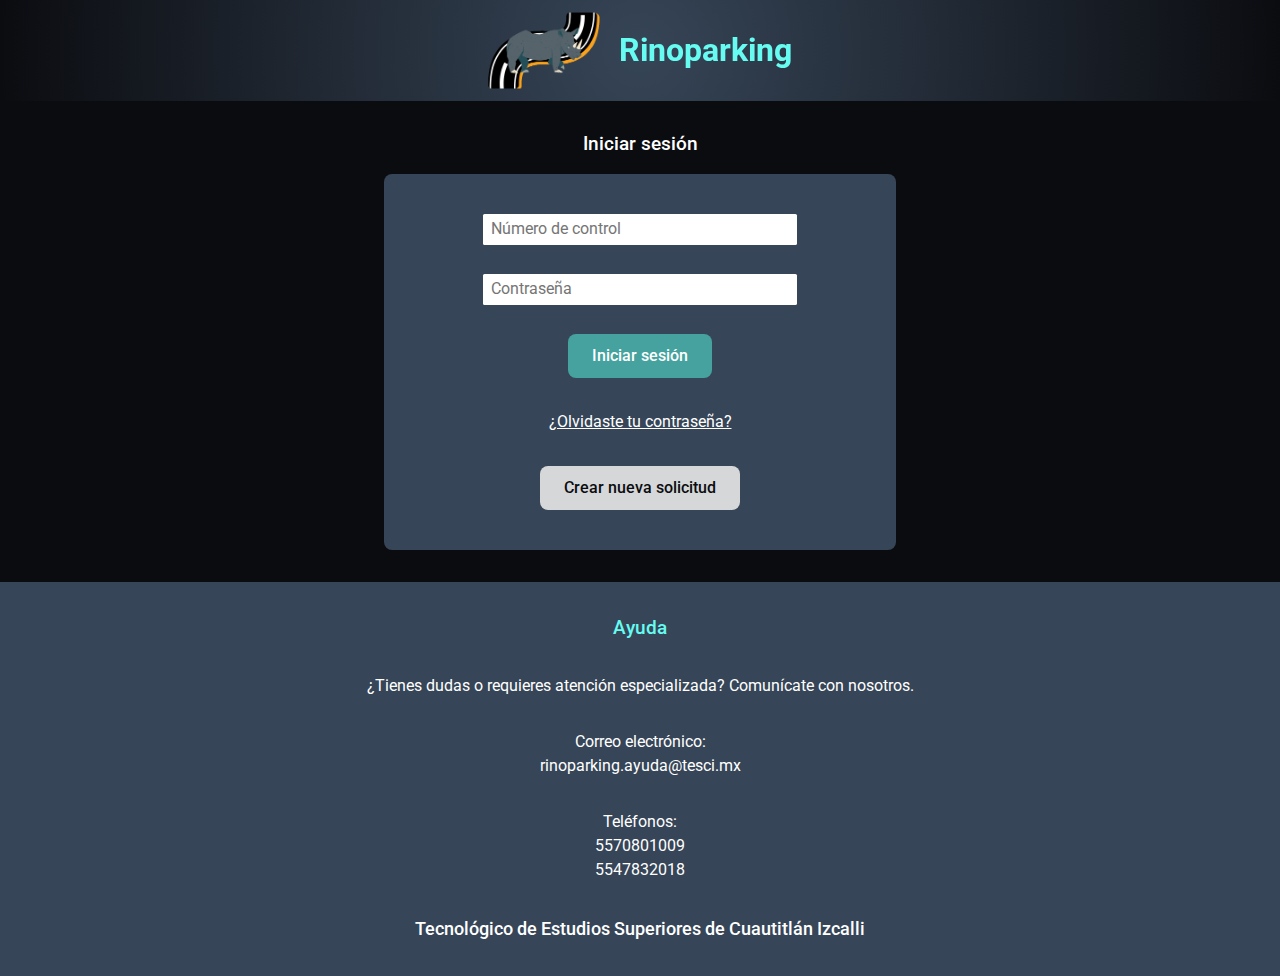
<file: index.html>
<!DOCTYPE html>
<html lang="es">
    <head>
        <meta charset="utf-8">
        <meta http-equiv="X-UA-Compatible" content="IE=edge">
        <meta name="viewport" content="width=device-width, initial-scale=1.0">
        <meta name="description" content="Sistema de registro y acceso al estacionamiento de Tecnológico de Estudios Superiores de Cuautitlán Izcalli.">
        <title>Rinoparking | Inicio</title>
        <link rel="preconnect" href="https://fonts.googleapis.com">
        <link rel="preconnect" href="https://fonts.gstatic.com" crossorigin>
        <link href="https://fonts.googleapis.com/css2?family=Roboto:wght@100;300;400;500;700&display=swap" rel="stylesheet">
        <link rel="icon" href="assets/images/icons/rinoparking-icon.ico">
        <link rel="stylesheet" href="assets/styles/normalize.css">
        <link rel="stylesheet" href="assets/styles/styles.css">
    </head>
    <body>
        <header class="header">
            <img class="rinoparking-logo" src="assets/images/rinoparking-logo-450h.png" alt="">
            <h1 class="title-1 text--center">Rinoparking</h1>
        </header>
        <main class="main">
            <h2 class="title-2 text--center">Iniciar sesión</h2>
            <div class="card">
                <form class="form">
                    <label for="control-number" hidden>Número de control</label>
                    <input class="input-text" type="text" id="control-number" name="control-number" minlength="" maxlength="9" placeholder="Número de control" required>
                    <label for="password" hidden>Contraseña</label>
                    <input class="input-text" type="password" id="password" name="password" minlength="8" maxlength="16" placeholder="Contraseña" required>
                    <button class="button button--green" type="submit" formaction="assets/webpages/status/pending.html">Iniciar sesión</button>
                </form>
                <a class="text text--link text--center" href="assets/webpages/recover-password/request.html">¿Olvidaste tu contraseña?</a>
                <a class="button-link" href="assets/webpages/account/new-request.html">Crear nueva solicitud</a>
            </div>
        </main>
        <footer class="footer">
            <h3 class="title-3 text--center">Ayuda</h3>
            <p class="text text--center">
                ¿Tienes dudas o requieres atención especializada? Comunícate con nosotros.
            </p>
            <p class="text text--center">
                Correo electrónico:<br>
                rinoparking.ayuda@tesci.mx<br>
            </p>
            <p class="text text--center">
                Teléfonos:<br>
                5570801009<br>
                5547832018
            </p>
            <p class="text text--bold text--big text--center">
                Tecnológico de Estudios Superiores de Cuautitlán Izcalli
            </p>
        </footer>
    </body>
</html>
</file>
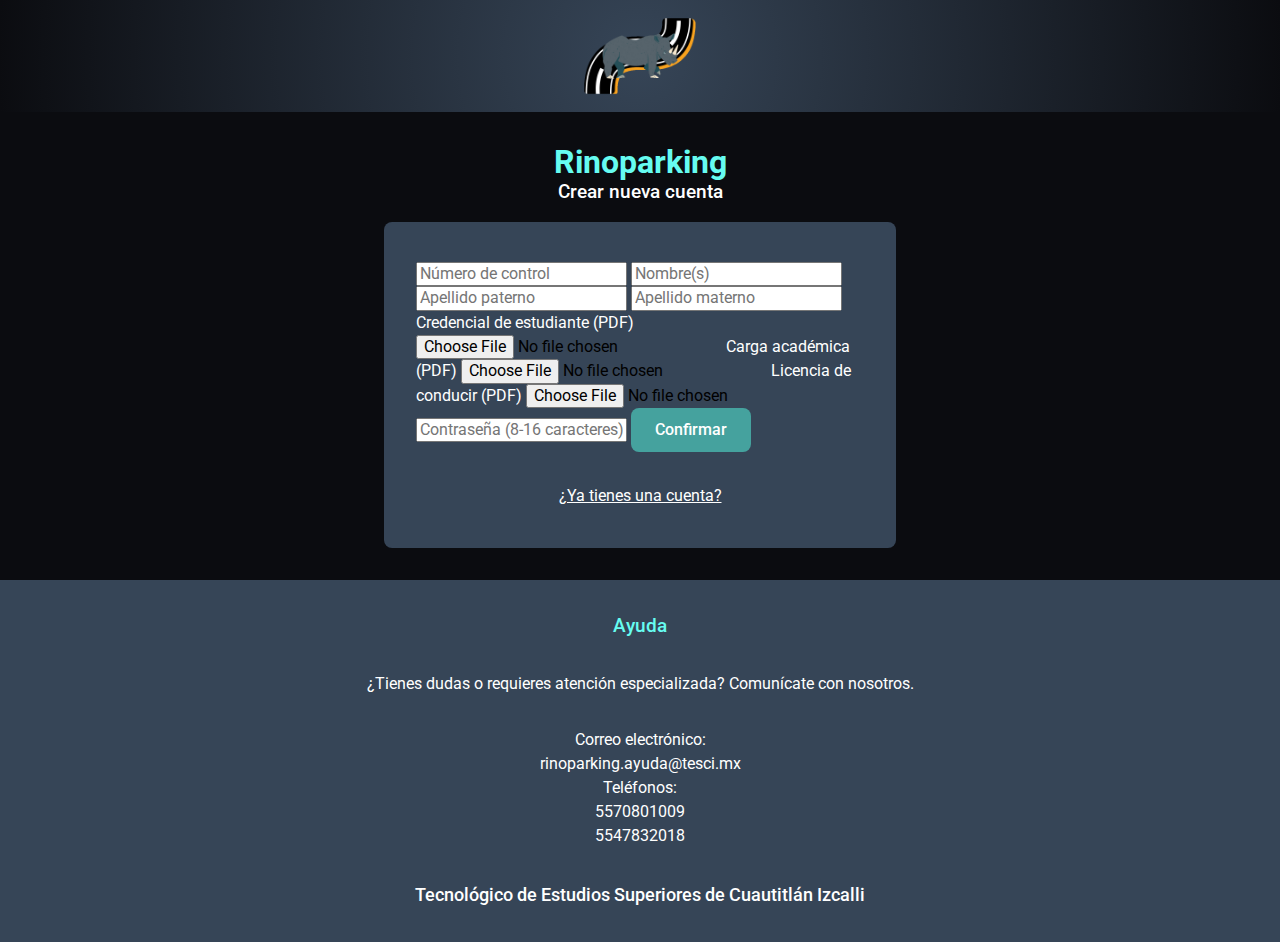
<file: assets/webpages/new-account.html>
<!DOCTYPE html>
<html lang="es">
    <head>
        <meta charset="utf-8">
        <meta http-equiv="X-UA-Compatible" content="IE=edge">
        <meta name="viewport" content="width=device-width, initial-scale=1.0">
        <meta name="description" content="Sistema de registro y acceso al estacionamiento de Tecnológico de Estudios Superiores de Cuautitlán Izcalli.">
        <title>Rinoparking | Inicio</title>
        <link rel="preconnect" href="https://fonts.googleapis.com">
        <link rel="preconnect" href="https://fonts.gstatic.com" crossorigin>
        <link href="https://fonts.googleapis.com/css2?family=Roboto:wght@100;300;400;500;700&display=swap" rel="stylesheet">
        <link rel="icon" href="../images/icons/rinoparking-icon.ico">
        <link rel="stylesheet" href="../styles/normalize.css">
        <link rel="stylesheet" href="../styles/styles.css">
    </head>
    <body>
        <header class="header">
            <img class="rinoparking-logo" src="../images/rinoparking-logo.png" alt="">
        </header>
        <main class="main">
            <h1 class="title-1">Rinoparking</h1>
            <h2 class="title-2">Crear nueva cuenta</h2>
            <div class="card">
                <form class="new-account-form">
                    <label for="control-number" hidden>Número de control</label>
                    <input class="new-account-form__control-number" type="text" id="control-number" name="control-number" minlength="" maxlength="9" placeholder="Número de control" required>
                    <label for="name" hidden>Nombre</label>
                    <input class="new-account-form__name" type="text" id="name" name="name" minlength="3" maxlength="30" placeholder="Nombre(s)" required>
                    <label for="first-last-name" hidden>Apellido paterno</label>
                    <input class="new-account-form__first-last-name" type="text" id="first-last-name" name="first-last-name" minlength="3" maxlength="30" placeholder="Apellido paterno" required>
                    <label for="second-last-name" hidden>Apellido materno</label>
                    <input class="new-account-form__second-last-name" type="text" id="second-last-name" name="second-last-name" minlength="3" maxlength="30" placeholder="Apellido materno" required>
                    <label for="student-credential" class="text text--form-label">Credencial de estudiante (PDF)</label>
                    <input class="login-form__student-credential" type="file" id="student-credential" name="student-credential" accept="application/pdf" required>
                    <label for="academic-program" class="text text--form-label">Carga académica (PDF)</label>
                    <input class="login-form__academic-program" type="file" id="academic-program" name="academic-program" accept="application/pdf" required>
                    <label for="drivers-license" class="text text--form-label">Licencia de conducir (PDF)</label>
                    <input class="login-form__drivers-license" type="file" id="drivers-license" name="drivers-license" accept="application/pdf" required>
                    <input class="login-form__password" id="password" name="password" type="password" minlength="8" maxlength="16" placeholder="Contraseña (8-16 caracteres)" required>
                    <label for="password" hidden>Contraseña (8-16 caracteres)</label>
                    <button class="button button--green" type="submit" formaction="../../index.html">Confirmar</button>
                </form>
                <a class="text text--link" href="../../index.html">¿Ya tienes una cuenta?</a>
            </div>
        </main>
        <footer class="footer">
            <h3 class="title-3">Ayuda</h3>
            <p class="text">
                ¿Tienes dudas o requieres atención especializada? Comunícate con nosotros.
            </p>
            <p class="text text--center">
                Correo electrónico:<br>
                rinoparking.ayuda@tesci.mx<br>
                Teléfonos:<br>
                5570801009<br>
                5547832018
            </p>
            <p class="text text--bold text--big">
                Tecnológico de Estudios Superiores de Cuautitlán Izcalli
            </p>
        </footer>
    </body>
</html>
</file>
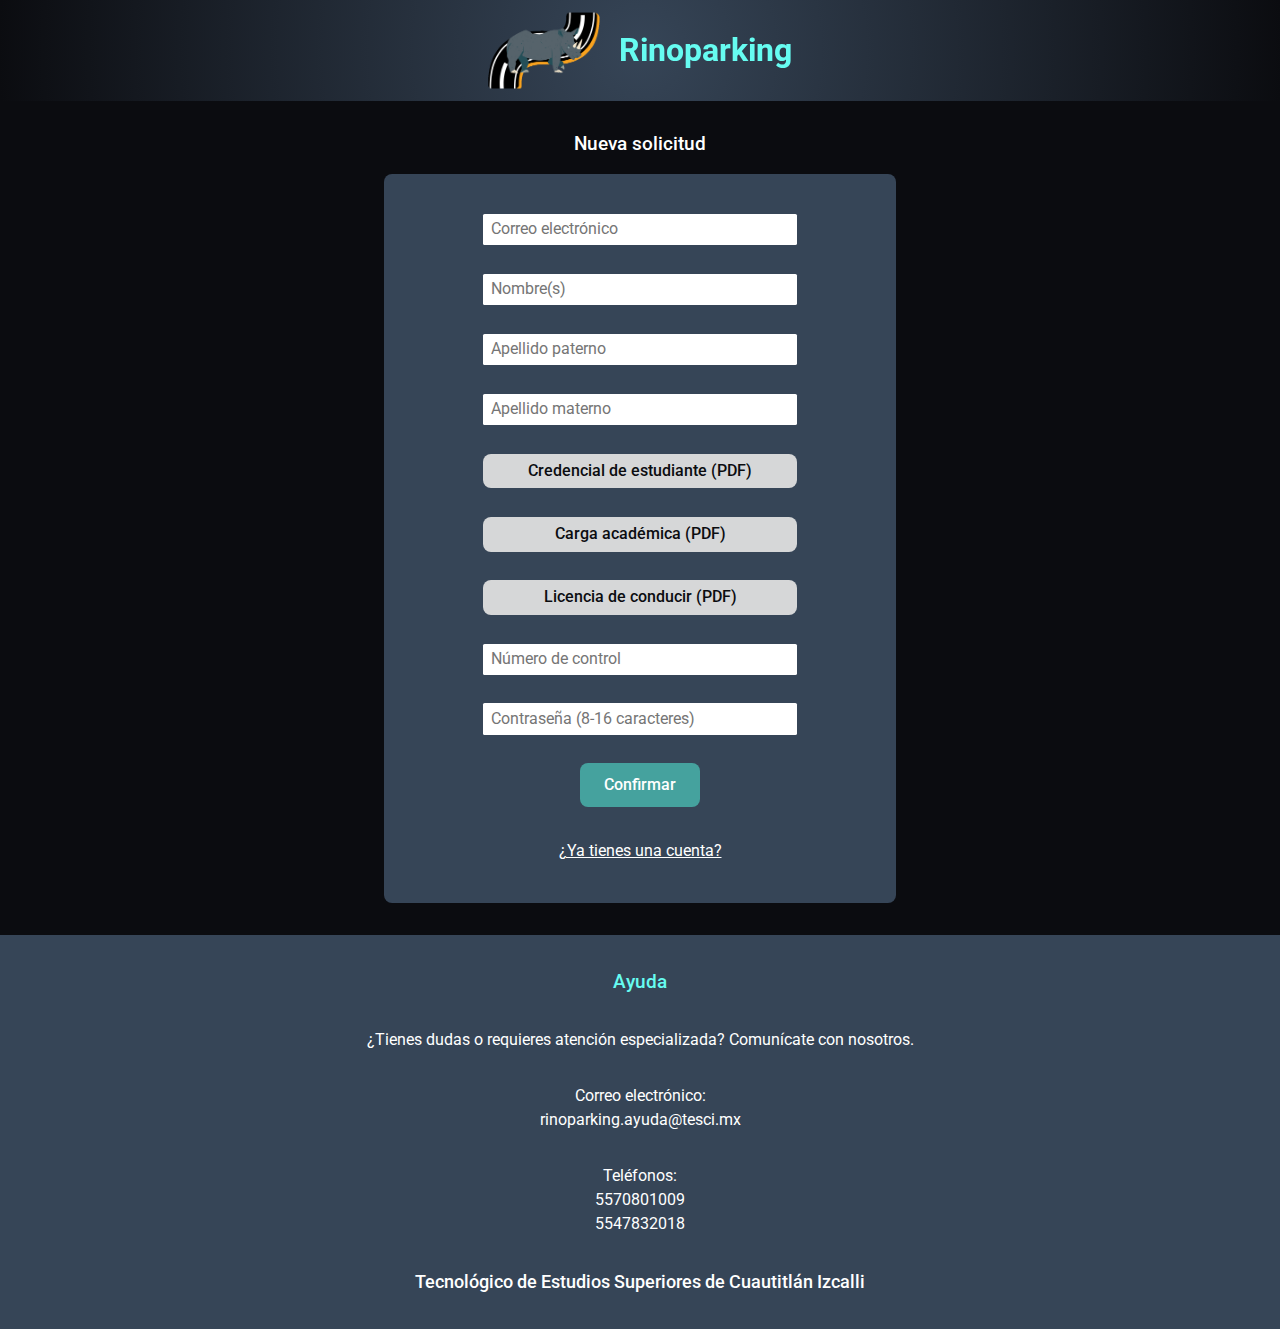
<file: assets/webpages/account/new-request.html>
<!DOCTYPE html>
<html lang="es">
    <head>
        <meta charset="utf-8">
        <meta http-equiv="X-UA-Compatible" content="IE=edge">
        <meta name="viewport" content="width=device-width, initial-scale=1.0">
        <meta name="description" content="Sistema de registro y acceso al estacionamiento de Tecnológico de Estudios Superiores de Cuautitlán Izcalli.">
        <title>Rinoparking | Nueva solicitud</title>
        <link rel="preconnect" href="https://fonts.googleapis.com">
        <link rel="preconnect" href="https://fonts.gstatic.com" crossorigin>
        <link href="https://fonts.googleapis.com/css2?family=Roboto:wght@100;300;400;500;700&display=swap" rel="stylesheet">
        <link rel="icon" href="../../images/icons/rinoparking-icon.ico">
        <link rel="stylesheet" href="../../styles/normalize.css">
        <link rel="stylesheet" href="../../styles/styles.css">
    </head>
    <body>
        <header class="header">
            <img class="rinoparking-logo" src="../../images/rinoparking-logo-450h.png" alt="">
            <h1 class="title-1 text--center">Rinoparking</h1>
        </header>
        <main class="main">
            <h2 class="title-2 text--center">Nueva solicitud</h2>
            <div class="card">
                <form class="form">
                    <label for="email" hidden>Correo electrónico</label>
                    <input class="input-text" type="email" id="email" name="email" maxlength="50" placeholder="Correo electrónico" required>
                    <label for="name" hidden>Nombre</label>
                    <input class="input-text" type="text" id="name" name="name" minlength="3" maxlength="30" placeholder="Nombre(s)" required>
                    <label for="first-last-name" hidden>Apellido paterno</label>
                    <input class="input-text" type="text" id="first-last-name" name="first-last-name" minlength="3" maxlength="30" placeholder="Apellido paterno" required>
                    <label for="second-last-name" hidden>Apellido materno</label>
                    <input class="input-text" type="text" id="second-last-name" name="second-last-name" minlength="3" maxlength="30" placeholder="Apellido materno" required>
                    <label for="student-credential" class="input-file-label">Credencial de estudiante (PDF)</label>
                    <input class="input-file" type="file" id="student-credential" name="student-credential" accept="application/pdf" required>
                    <label for="academic-program" class="input-file-label">Carga académica (PDF)</label>
                    <input class="input-file" type="file" id="academic-program" name="academic-program" accept="application/pdf" required>
                    <label for="drivers-license" class="input-file-label">Licencia de conducir (PDF)</label>
                    <input class="input-file" type="file" id="drivers-license" name="drivers-license" accept="application/pdf" required>
                    <label for="control-number" hidden>Número de control</label>
                    <input class="input-text" type="text" id="control-number" name="control-number" minlength="" maxlength="9" placeholder="Número de control" required>
                    <label for="password" hidden>Contraseña (8-16 caracteres)</label>
                    <input class="input-text" id="password" name="password" type="password" minlength="8" maxlength="16" placeholder="Contraseña (8-16 caracteres)" required>
                    <button class="button button--green" type="submit" formaction="../../../index.html">Confirmar</button>
                </form>
                <a class="text text--link text--center" href="../../../index.html">¿Ya tienes una cuenta?</a>
            </div>
        </main>
        <footer class="footer">
            <h3 class="title-3 text--center">Ayuda</h3>
            <p class="text text--center">
                ¿Tienes dudas o requieres atención especializada? Comunícate con nosotros.
            </p>
            <p class="text text--center">
                Correo electrónico:<br>
                rinoparking.ayuda@tesci.mx<br>
            </p>
            <p class="text text--center">
                Teléfonos:<br>
                5570801009<br>
                5547832018
            </p>
            <p class="text text--bold text--big text--center">
                Tecnológico de Estudios Superiores de Cuautitlán Izcalli
            </p>
        </footer>
    </body>
</html>
</file>
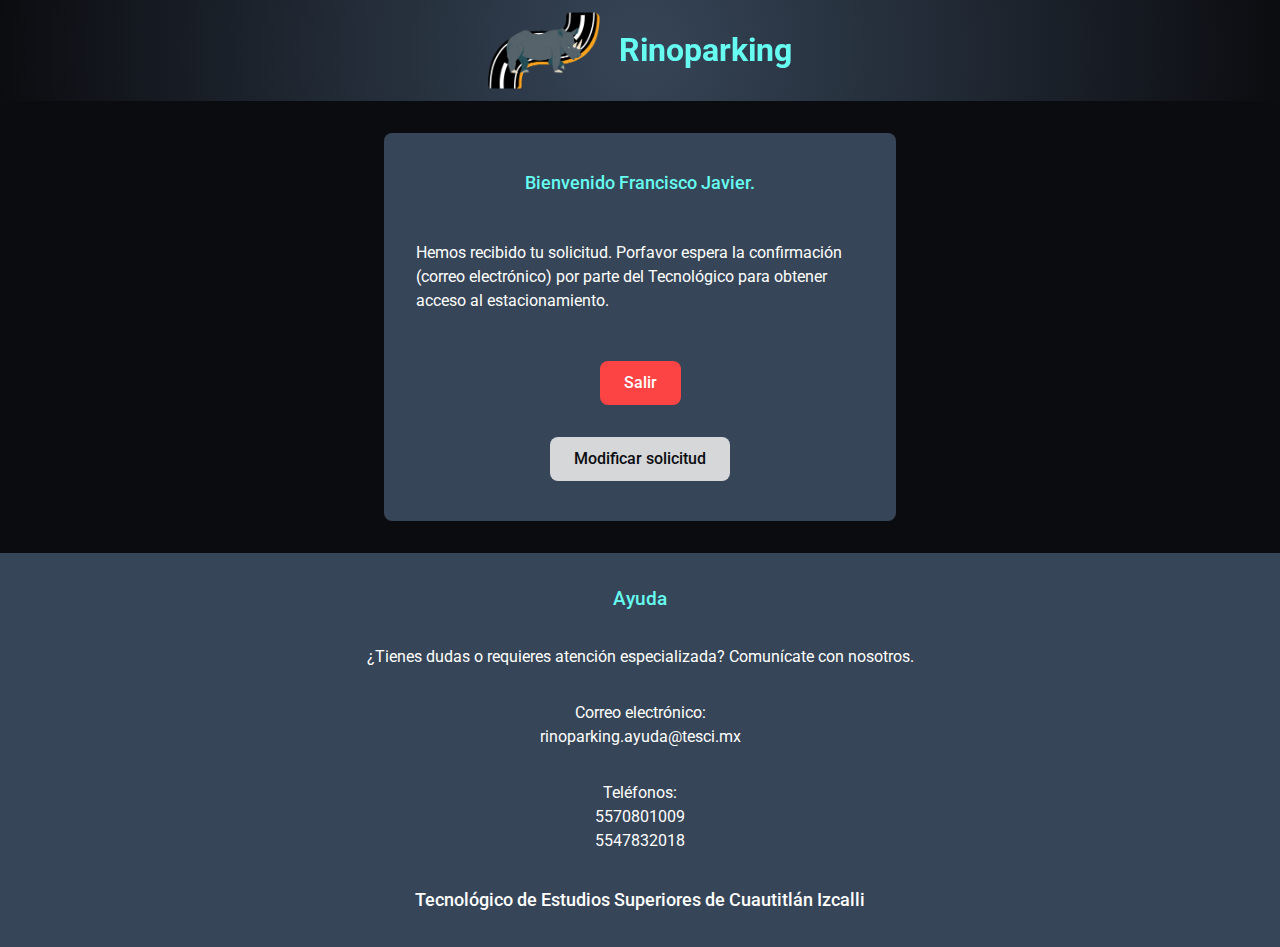
<file: assets/webpages/home/pending-account-confirmation.html>
<!DOCTYPE html>
<html lang="es">
    <head>
        <meta charset="utf-8">
        <meta http-equiv="X-UA-Compatible" content="IE=edge">
        <meta name="viewport" content="width=device-width, initial-scale=1.0">
        <meta name="description" content="Sistema de registro y acceso al estacionamiento de Tecnológico de Estudios Superiores de Cuautitlán Izcalli.">
        <title>Rinoparking | Inicio</title>
        <link rel="preconnect" href="https://fonts.googleapis.com">
        <link rel="preconnect" href="https://fonts.gstatic.com" crossorigin>
        <link href="https://fonts.googleapis.com/css2?family=Roboto:wght@100;300;400;500;700&display=swap" rel="stylesheet">
        <link rel="icon" href="../../images/icons/rinoparking-icon.ico">
        <link rel="stylesheet" href="../../styles/normalize.css">
        <link rel="stylesheet" href="../../styles/styles.css">
    </head>
    <body>
        <header class="header">
            <img class="rinoparking-logo" src="../../images/rinoparking-logo-450h.png" alt="">
            <h1 class="title-1">Rinoparking</h1>
        </header>
        <main class="main">
            <div class="card">
                <h4 class="title-4">Bienvenido Francisco Javier.</h4>
                <p class="text">
                    Hemos recibido tu solicitud. Porfavor espera la confirmación (correo electrónico) por parte del Tecnológico para obtener acceso al estacionamiento.
                </p>
                <a class="button-link button-link--red" href="../../../index.html">Salir</a>
                <a class="button-link" href="../account/modify-request.html">Modificar solicitud</a>
            </div>
        </main>
        <footer class="footer">
            <h3 class="title-3">Ayuda</h3>
            <p class="text text--center">
                ¿Tienes dudas o requieres atención especializada? Comunícate con nosotros.
            </p>
            <p class="text text--center">
                Correo electrónico:<br>
                rinoparking.ayuda@tesci.mx<br>
            </p>
            <p class="text text--center">
                Teléfonos:<br>
                5570801009<br>
                5547832018
            </p>
            <p class="text text--bold text--big text--center">
                Tecnológico de Estudios Superiores de Cuautitlán Izcalli
            </p>
        </footer>
    </body>
</html>
</file>
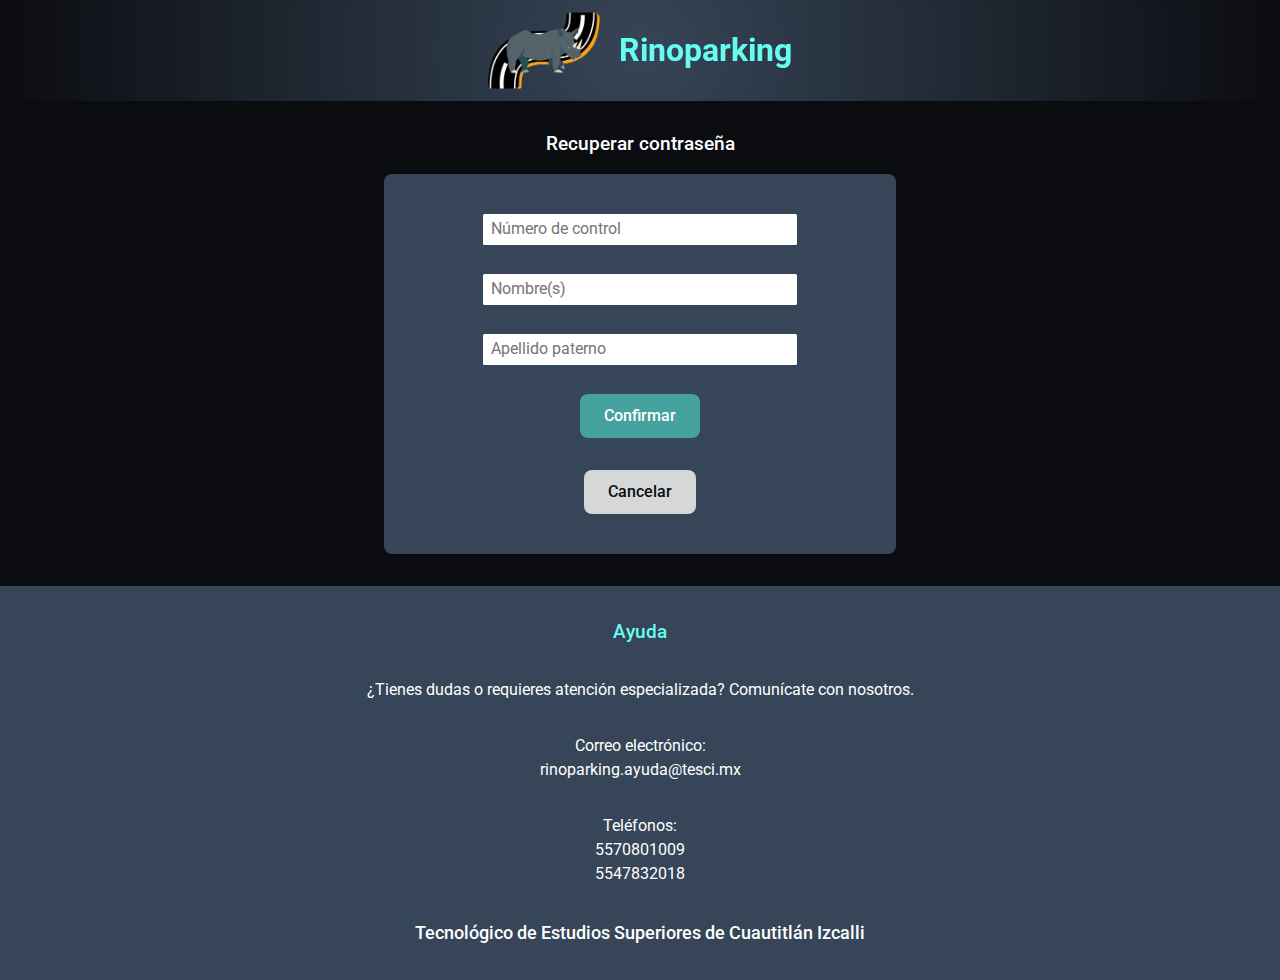
<file: assets/webpages/recover-password/request.html>
<!DOCTYPE html>
<html lang="es">
    <head>
        <meta charset="utf-8">
        <meta http-equiv="X-UA-Compatible" content="IE=edge">
        <meta name="viewport" content="width=device-width, initial-scale=1.0">
        <meta name="description" content="Sistema de registro y acceso al estacionamiento de Tecnológico de Estudios Superiores de Cuautitlán Izcalli.">
        <title>Rinoparking | Recuperar contraseña</title>
        <link rel="preconnect" href="https://fonts.googleapis.com">
        <link rel="preconnect" href="https://fonts.gstatic.com" crossorigin>
        <link href="https://fonts.googleapis.com/css2?family=Roboto:wght@100;300;400;500;700&display=swap" rel="stylesheet">
        <link rel="icon" href="../../images/icons/rinoparking-icon.ico">
        <link rel="stylesheet" href="../../styles/normalize.css">
        <link rel="stylesheet" href="../../styles/styles.css">
    </head>
    <body>
        <header class="header">
            <img class="rinoparking-logo" src="../../images/rinoparking-logo-450h.png" alt="">
            <h1 class="title-1 text--center">Rinoparking</h1>
        </header>
        <main class="main">
            <h2 class="title-2 text--center">Recuperar contraseña</h2>
            <div class="card">
                <form class="form">
                    <label for="control-number" hidden>Número de control</label>
                    <input class="input-text" type="text" id="control-number" name="control-number" minlength="" maxlength="9" placeholder="Número de control" required>
                    <label for="name" hidden>Nombre</label>
                    <input class="input-text" type="text" id="name" name="name" minlength="3" maxlength="30" placeholder="Nombre(s)" required>
                    <label for="first-last-name" hidden>Apellido paterno</label>
                    <input class="input-text" type="text" id="first-last-name" name="first-last-name" minlength="3" maxlength="30" placeholder="Apellido paterno" required>
                    <button class="button button--green" type="submit" formaction="validated.html">Confirmar</button>
                </form>
                <a class="button-link" href="../../../index.html">Cancelar</a>
            </div>
        </main>
        <footer class="footer">
            <h3 class="title-3 text--center">Ayuda</h3>
            <p class="text text--center">
                ¿Tienes dudas o requieres atención especializada? Comunícate con nosotros.
            </p>
            <p class="text text--center">
                Correo electrónico:<br>
                rinoparking.ayuda@tesci.mx<br>
            </p>
            <p class="text text--center">
                Teléfonos:<br>
                5570801009<br>
                5547832018
            </p>
            <p class="text text--bold text--big text--center">
                Tecnológico de Estudios Superiores de Cuautitlán Izcalli
            </p>
        </footer>
    </body>
</html>
</file>
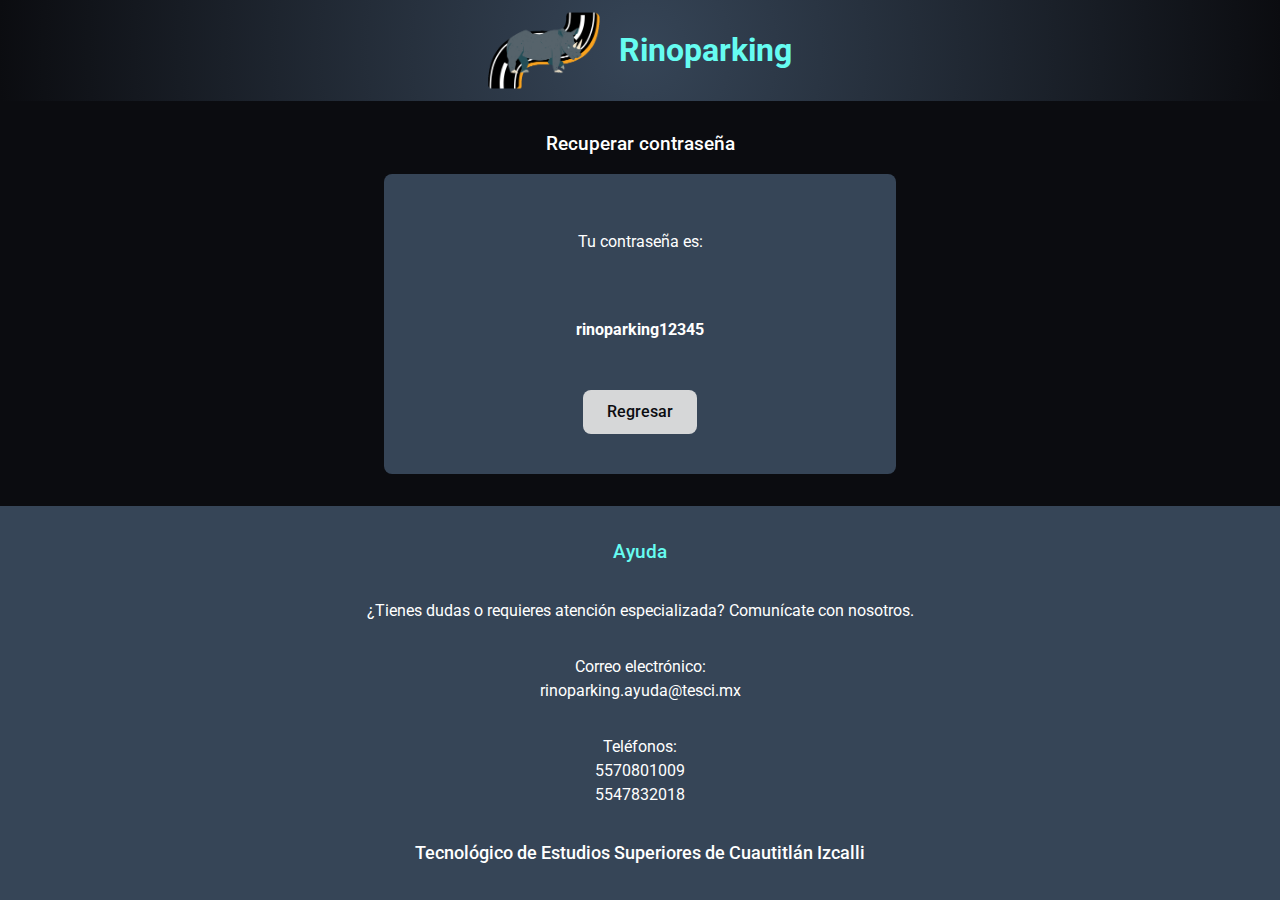
<file: assets/webpages/recover-password/validated.html>
<!DOCTYPE html>
<html lang="es">
    <head>
        <meta charset="utf-8">
        <meta http-equiv="X-UA-Compatible" content="IE=edge">
        <meta name="viewport" content="width=device-width, initial-scale=1.0">
        <meta name="description" content="Sistema de registro y acceso al estacionamiento de Tecnológico de Estudios Superiores de Cuautitlán Izcalli.">
        <title>Rinoparking | Recuperar contraseña</title>
        <link rel="preconnect" href="https://fonts.googleapis.com">
        <link rel="preconnect" href="https://fonts.gstatic.com" crossorigin>
        <link href="https://fonts.googleapis.com/css2?family=Roboto:wght@100;300;400;500;700&display=swap" rel="stylesheet">
        <link rel="icon" href="../../images/icons/rinoparking-icon.ico">
        <link rel="stylesheet" href="../../styles/normalize.css">
        <link rel="stylesheet" href="../../styles/styles.css">
    </head>
    <body>
        <header class="header">
            <img class="rinoparking-logo" src="../../images/rinoparking-logo-450h.png" alt="">
            <h1 class="title-1 text--center">Rinoparking</h1>
        </header>
        <main class="main">
            <h2 class="title-2 text--center">Recuperar contraseña</h2>
            <div class="card">
                <p class="text text--center">
                    Tu contraseña es:
                </p>
                <p class="text text--center">
                    <strong>rinoparking12345</strong>
                </p>
                <a class="button-link" href="../../../index.html">Regresar</a>
            </div>
        </main>
        <footer class="footer">
            <h3 class="title-3 text--center">Ayuda</h3>
            <p class="text text--center">
                ¿Tienes dudas o requieres atención especializada? Comunícate con nosotros.
            </p>
            <p class="text text--center">
                Correo electrónico:<br>
                rinoparking.ayuda@tesci.mx<br>
            </p>
            <p class="text text--center">
                Teléfonos:<br>
                5570801009<br>
                5547832018
            </p>
            <p class="text text--bold text--big text--center">
                Tecnológico de Estudios Superiores de Cuautitlán Izcalli
            </p>
        </footer>
    </body>
</html>
</file>
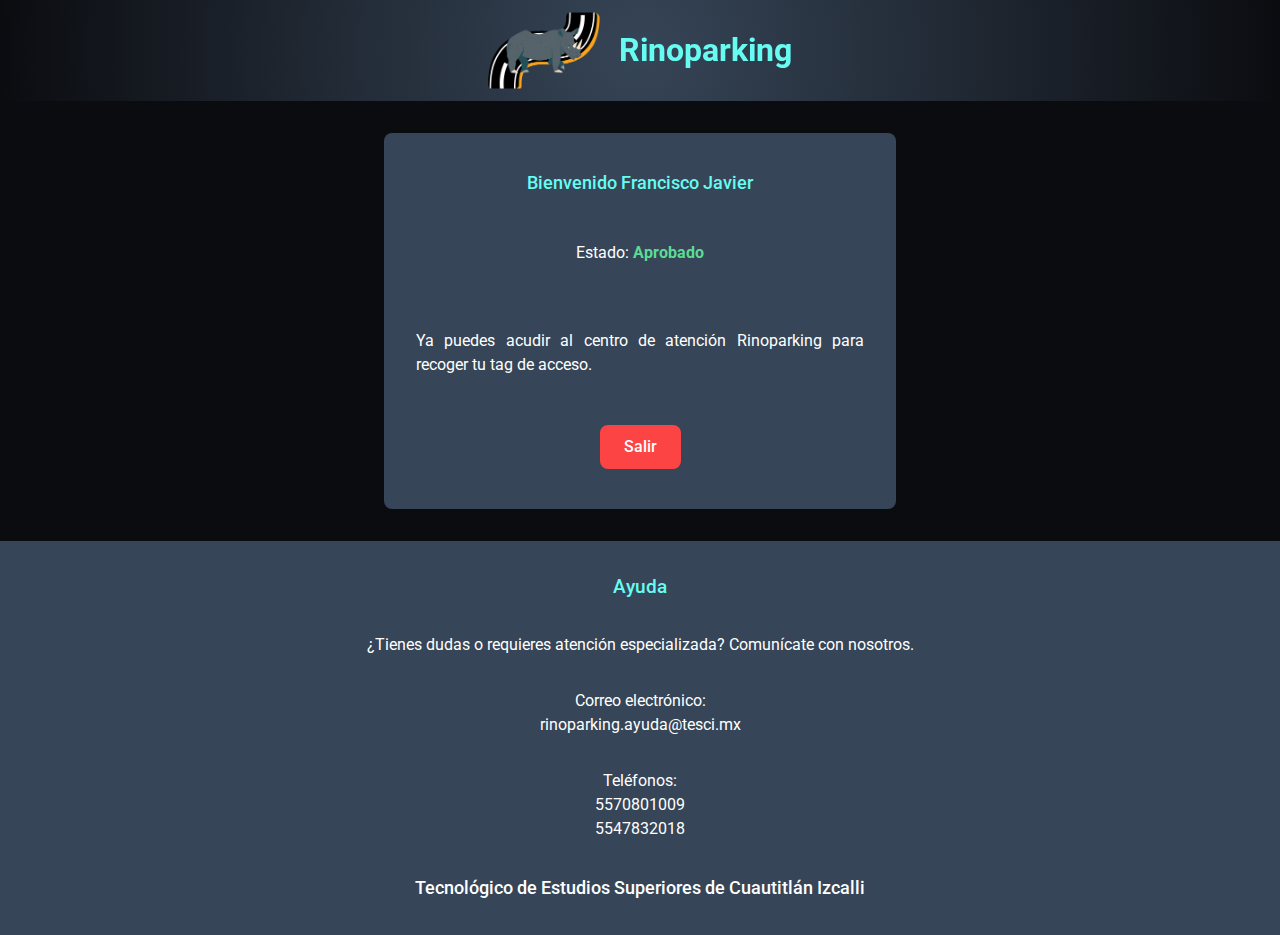
<file: assets/webpages/status/aproved.html>
<!DOCTYPE html>
<html lang="es">
    <head>
        <meta charset="utf-8">
        <meta http-equiv="X-UA-Compatible" content="IE=edge">
        <meta name="viewport" content="width=device-width, initial-scale=1.0">
        <meta name="description" content="Sistema de registro y acceso al estacionamiento de Tecnológico de Estudios Superiores de Cuautitlán Izcalli.">
        <title>Rinoparking | Solicitud aprobada</title>
        <link rel="preconnect" href="https://fonts.googleapis.com">
        <link rel="preconnect" href="https://fonts.gstatic.com" crossorigin>
        <link href="https://fonts.googleapis.com/css2?family=Roboto:wght@100;300;400;500;700&display=swap" rel="stylesheet">
        <link rel="icon" href="../../images/icons/rinoparking-icon.ico">
        <link rel="stylesheet" href="../../styles/normalize.css">
        <link rel="stylesheet" href="../../styles/styles.css">
    </head>
    <body>
        <header class="header">
            <img class="rinoparking-logo" src="../../images/rinoparking-logo-450h.png" alt="">
            <h1 class="title-1 text--center">Rinoparking</h1>
        </header>
        <main class="main">
            <div class="card">
                <h4 class="title-4 text--center">Bienvenido Francisco Javier</h4>
                <p class="text text--center">
                    Estado: <strong class="text--green">Aprobado</strong>
                </p>
                <p class="text text--justify">
                    Ya puedes acudir al centro de atención Rinoparking para recoger tu tag de acceso.
                </p>
                <a class="button-link button-link--red" href="../../../index.html">Salir</a>
            </div>
        </main>
        <footer class="footer">
            <h3 class="title-3 text--center">Ayuda</h3>
            <p class="text text--center">
                ¿Tienes dudas o requieres atención especializada? Comunícate con nosotros.
            </p>
            <p class="text text--center">
                Correo electrónico:<br>
                rinoparking.ayuda@tesci.mx<br>
            </p>
            <p class="text text--center">
                Teléfonos:<br>
                5570801009<br>
                5547832018
            </p>
            <p class="text text--bold text--big text--center">
                Tecnológico de Estudios Superiores de Cuautitlán Izcalli
            </p>
        </footer>
    </body>
</html>
</file>
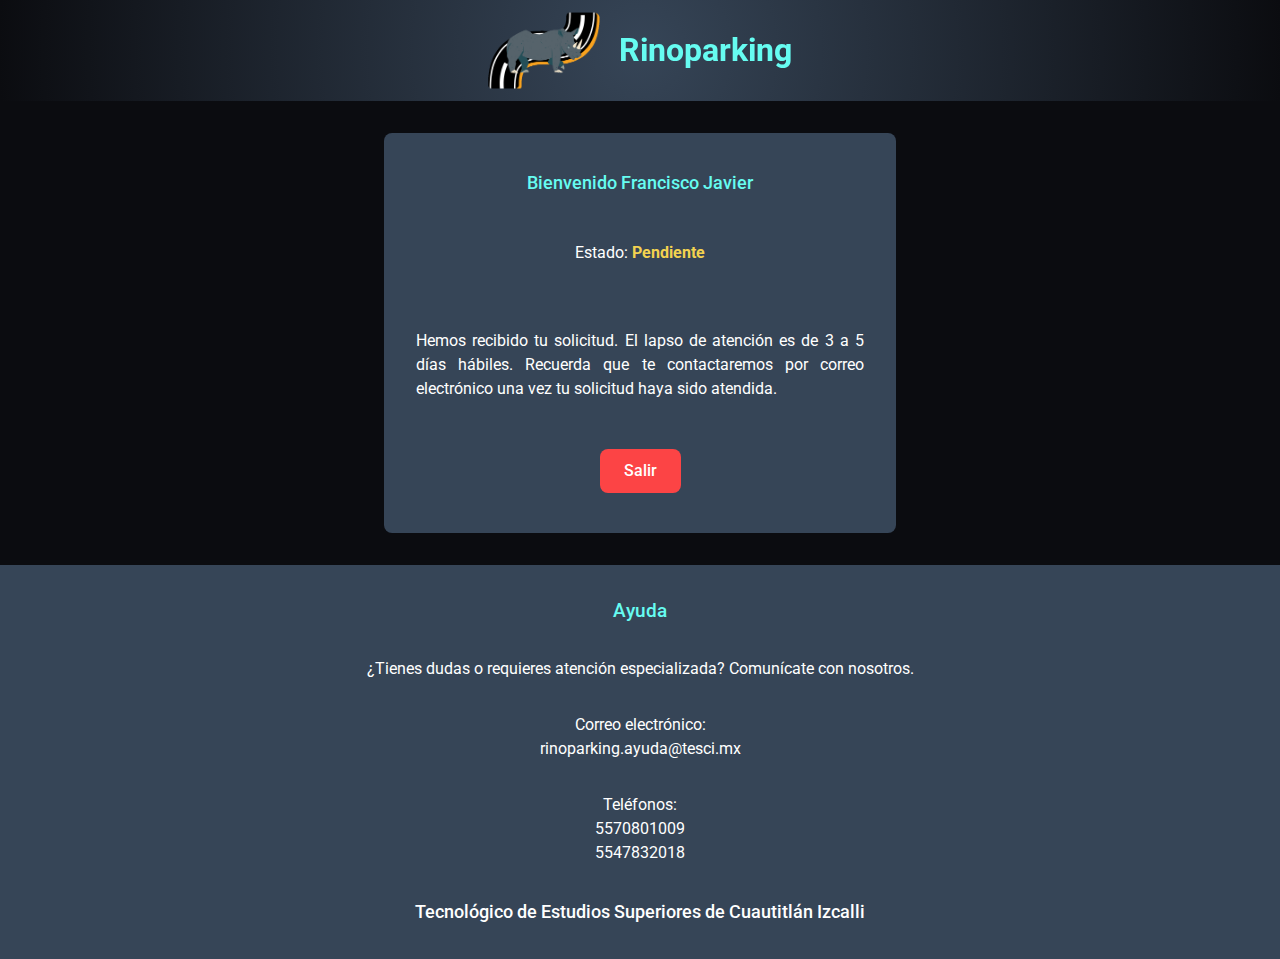
<file: assets/webpages/status/pending.html>
<!DOCTYPE html>
<html lang="es">
    <head>
        <meta charset="utf-8">
        <meta http-equiv="X-UA-Compatible" content="IE=edge">
        <meta name="viewport" content="width=device-width, initial-scale=1.0">
        <meta name="description" content="Sistema de registro y acceso al estacionamiento de Tecnológico de Estudios Superiores de Cuautitlán Izcalli.">
        <title>Rinoparking | Solicitud pendiente</title>
        <link rel="preconnect" href="https://fonts.googleapis.com">
        <link rel="preconnect" href="https://fonts.gstatic.com" crossorigin>
        <link href="https://fonts.googleapis.com/css2?family=Roboto:wght@100;300;400;500;700&display=swap" rel="stylesheet">
        <link rel="icon" href="../../images/icons/rinoparking-icon.ico">
        <link rel="stylesheet" href="../../styles/normalize.css">
        <link rel="stylesheet" href="../../styles/styles.css">
    </head>
    <body>
        <header class="header">
            <img class="rinoparking-logo" src="../../images/rinoparking-logo-450h.png" alt="">
            <h1 class="title-1 text--center">Rinoparking</h1>
        </header>
        <main class="main">
            <div class="card">
                <h4 class="title-4 text--center">Bienvenido Francisco Javier</h4>
                <p class="text text--center">
                    Estado: <strong class="text--yellow">Pendiente</strong>
                </p>
                <p class="text text--justify">
                    Hemos recibido tu solicitud. El lapso de atención es de 3 a 5 días hábiles. Recuerda que te contactaremos por correo electrónico una vez tu solicitud haya sido atendida.
                </p>
                <a class="button-link button-link--red" href="../../../index.html">Salir</a>
            </div>
        </main>
        <footer class="footer">
            <h3 class="title-3 text--center">Ayuda</h3>
            <p class="text text--center">
                ¿Tienes dudas o requieres atención especializada? Comunícate con nosotros.
            </p>
            <p class="text text--center">
                Correo electrónico:<br>
                rinoparking.ayuda@tesci.mx<br>
            </p>
            <p class="text text--center">
                Teléfonos:<br>
                5570801009<br>
                5547832018
            </p>
            <p class="text text--bold text--big text--center">
                Tecnológico de Estudios Superiores de Cuautitlán Izcalli
            </p>
        </footer>
    </body>
</html>
</file>
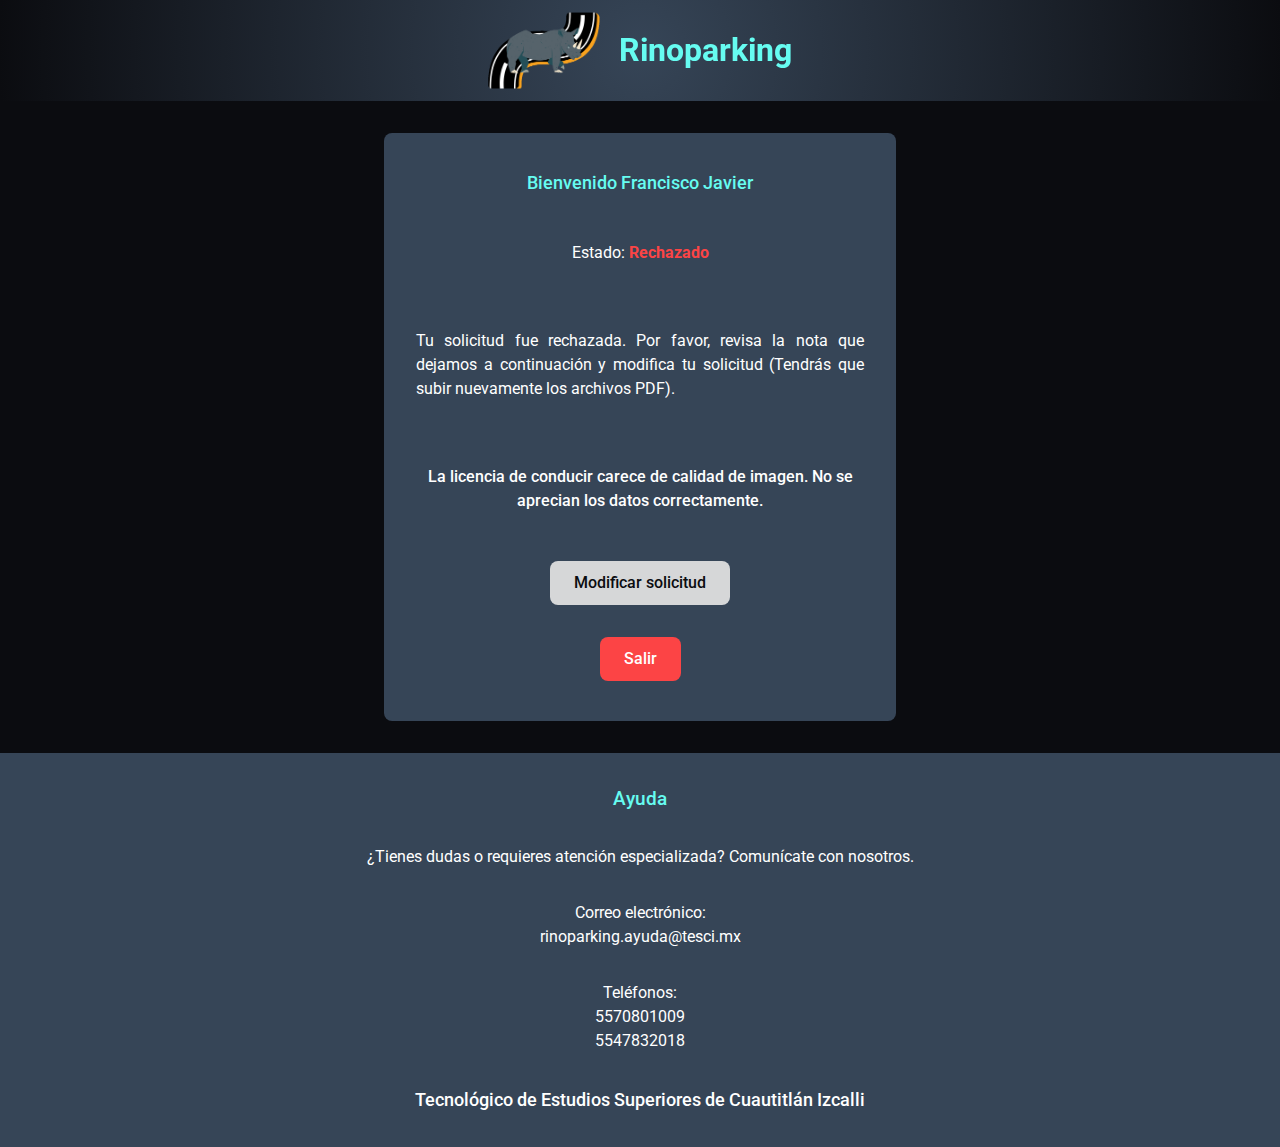
<file: assets/webpages/status/refused.html>
<!DOCTYPE html>
<html lang="es">
    <head>
        <meta charset="utf-8">
        <meta http-equiv="X-UA-Compatible" content="IE=edge">
        <meta name="viewport" content="width=device-width, initial-scale=1.0">
        <meta name="description" content="Sistema de registro y acceso al estacionamiento de Tecnológico de Estudios Superiores de Cuautitlán Izcalli.">
        <title>Rinoparking | Solicitud rechazada</title>
        <link rel="preconnect" href="https://fonts.googleapis.com">
        <link rel="preconnect" href="https://fonts.gstatic.com" crossorigin>
        <link href="https://fonts.googleapis.com/css2?family=Roboto:wght@100;300;400;500;700&display=swap" rel="stylesheet">
        <link rel="icon" href="../../images/icons/rinoparking-icon.ico">
        <link rel="stylesheet" href="../../styles/normalize.css">
        <link rel="stylesheet" href="../../styles/styles.css">
    </head>
    <body>
        <header class="header">
            <img class="rinoparking-logo" src="../../images/rinoparking-logo-450h.png" alt="">
            <h1 class="title-1 text--center">Rinoparking</h1>
        </header>
        <main class="main">
            <div class="card">
                <h4 class="title-4 text--center">Bienvenido Francisco Javier</h4>
                <p class="text text--center">
                    Estado: <strong class="text--red">Rechazado</strong>
                </p>
                <p class="text text--justify">
                    Tu solicitud fue rechazada. Por favor, revisa la nota que dejamos a continuación y modifica tu solicitud (Tendrás que subir nuevamente los archivos PDF).
                </p>
                <p class="text text--center text--bold">
                    La licencia de conducir carece de calidad de imagen. No se aprecian los datos correctamente.
                </p>
                <a class="button-link" href="../account/modify-request.html">Modificar solicitud</a>
                <a class="button-link button-link--red" href="../../../index.html">Salir</a>
            </div>
        </main>
        <footer class="footer">
            <h3 class="title-3 text--center">Ayuda</h3>
            <p class="text text--center">
                ¿Tienes dudas o requieres atención especializada? Comunícate con nosotros.
            </p>
            <p class="text text--center">
                Correo electrónico:<br>
                rinoparking.ayuda@tesci.mx<br>
            </p>
            <p class="text text--center">
                Teléfonos:<br>
                5570801009<br>
                5547832018
            </p>
            <p class="text text--bold text--big text--center">
                Tecnológico de Estudios Superiores de Cuautitlán Izcalli
            </p>
        </footer>
    </body>
</html>
</file>
<file: assets/styles/styles.css>
/* GENERAL */

* {
    font-family: 'Roboto', sans-serif;
}

body {
    display: grid;
    min-height: 100vh;
    grid-template-rows: auto 1fr auto;
    background-color: #0b0c10;
}

.header {
    display: flex;
    flex-flow: row wrap;
    justify-content: center;
    align-items: center;
    align-content: center;
    column-gap: 1.2em;
    position: sticky;
    top: 0;
    background: rgb(54,69,87);
    background: radial-gradient(circle, rgba(54,69,87,1) 0%, rgba(11,12,16,1) 100%);
}

.main {
    display: flex;
    flex-flow: column wrap;
    justify-content: center;
    align-items: center;
    align-content: center;
    padding: 2em 0;
}

.footer {
    display: flex;
    flex-flow: column wrap;
    justify-content: center;
    align-items: center;
    align-content: center;
    background-color: #364557;
    padding: 1em;
}

/* IMAGES */

.rinoparking-logo {
    width: 7rem;
    height: auto;
}

/* MAIN COMPONENTS */

.card {
    display: flex;
    flex-flow: column wrap;
    justify-content: center;
    align-items: center;
    align-content: center;
    row-gap: 2em;
    box-sizing: border-box;
    padding: 2.5em 1em;
    width: 85%;
    background-color: #364557;
    border: none;
    border-radius: .5em;
}

.button, .button-link, .input-file-label {
    padding: .8em 1.5em;
    border: none;
    border-radius: .5em;
    cursor: pointer;
    background-color: #d6d7d8;
    text-align: center;
    font-size: 1em;
    font-weight: 500;
    color: #0b0c10;
}

.button--green {
    background-color: #45a29e;
    color: #fff;
}

.button-link {
    text-decoration: none;
}

.button-link--red {
    background-color: #fc4445;
    color: #fff;
}

/* FORM */

.form {
    display:flex;
    flex-flow: column wrap;
    justify-content: center;
    align-items: center;
    align-content: center;
    row-gap: 1.5em;
    width: 100%;
}

.input-text {
    box-sizing: border-box;
    width: 85%;
    padding: .4em .5em;
    border: none;
    border-radius: .1em;
    font-size: 1em;
    color: #0b0c10;
}

.input-file {
    display: none;
}

.input-file-label {
    box-sizing: border-box;
    width: 85%;
    padding: .5em 1.5em;
}

/* TEXT */

.text {
    font-size: 1em;
    font-weight: 400;
    color: #fff;
    line-height: 1.5;
}

.text--justify {
    text-align: justify;
}

.text--center {
    text-align: center;
}

.text--bold {
    font-weight: 500;
}

.text--big {
    font-size: 1.1em;
}

.text--green {
    color: #5cdb95;
}

.text--green-theme {
    color: #66fcf1;
}

.text--yellow {
    color: #f3d250;
}

.text--red {
    color: #fc4445;
}

.text--link:link {
    color: #fff;
}

.text--link:visited {
    color: #fff;
}

.text--link:hover {
    color: #45a29e;
}

.text--link:active {
    color: #66fcf1;
}

.filename {
    display: none;
    margin: 0;
    margin-bottom: -1.2em;
    font-size: .9em;
}

/* TEXT: TITLES */

.title-1 {
    flex-basis: 100%;
    margin: 0;
    margin-bottom: .3em;
    font-size: 2em;
    font-weight: 700;
    color: #66fcf1;
}

.title-2 {
    margin: 0;
    margin-bottom: 1em;
    font-size: 1.2em;
    font-weight: 500;
    color: #fff;
}

.title-3 {
    font-size: 1.2em;
    font-weight: 500;
    color: #66fcf1;
}

.title-4 {
    margin: 0;
    font-size: 1.1em;
    font-weight: 500;
    color: #66fcf1;
}

/* RESPONSIVE */

@media (min-width: 320px) {
    .card {
        padding: 2.5em 1.2em;
    }

    .form {
        row-gap: 1.7em;
    }
}

@media (min-width: 375px) {
    .card {
        width: 80%;
    }

    .title-1 {
        flex-basis: auto;
        margin: 0;
    }

    .input-text {
        width: 80%;
    }

    .input-file-label {
        width: 80%;
    }
}

@media (min-width: 425px) {
    .card {
        width: 75%;
        padding: 2.5em 1.5em;
    }

    .input-text {
        width: 75%;
    }

    .input-file-label {
        width: 75%;
    }
}

@media (min-width: 768px) {
    .card {
        width: 50%;
        padding: 2.5em 1.8em;
    }

    .form {
        row-gap: 1.8em;
    }
}

@media (min-width: 1024px) {
    .card {
        width: 40%;
        padding: 2.5em 2em;
    }

    .input-text {
        width: 70%;
    }

    .input-file-label {
        width: 70%;
    }
}

@media (min-width: 1440px) {
    .card {
        width: 35%;
    }

    .input-text {
        width: 60%;
    }

    .input-file-label {
        width: 60%;
    }
}

@media (min-width: 1920px) {
    .card {
        width: 30%;
    }
}
</file>
